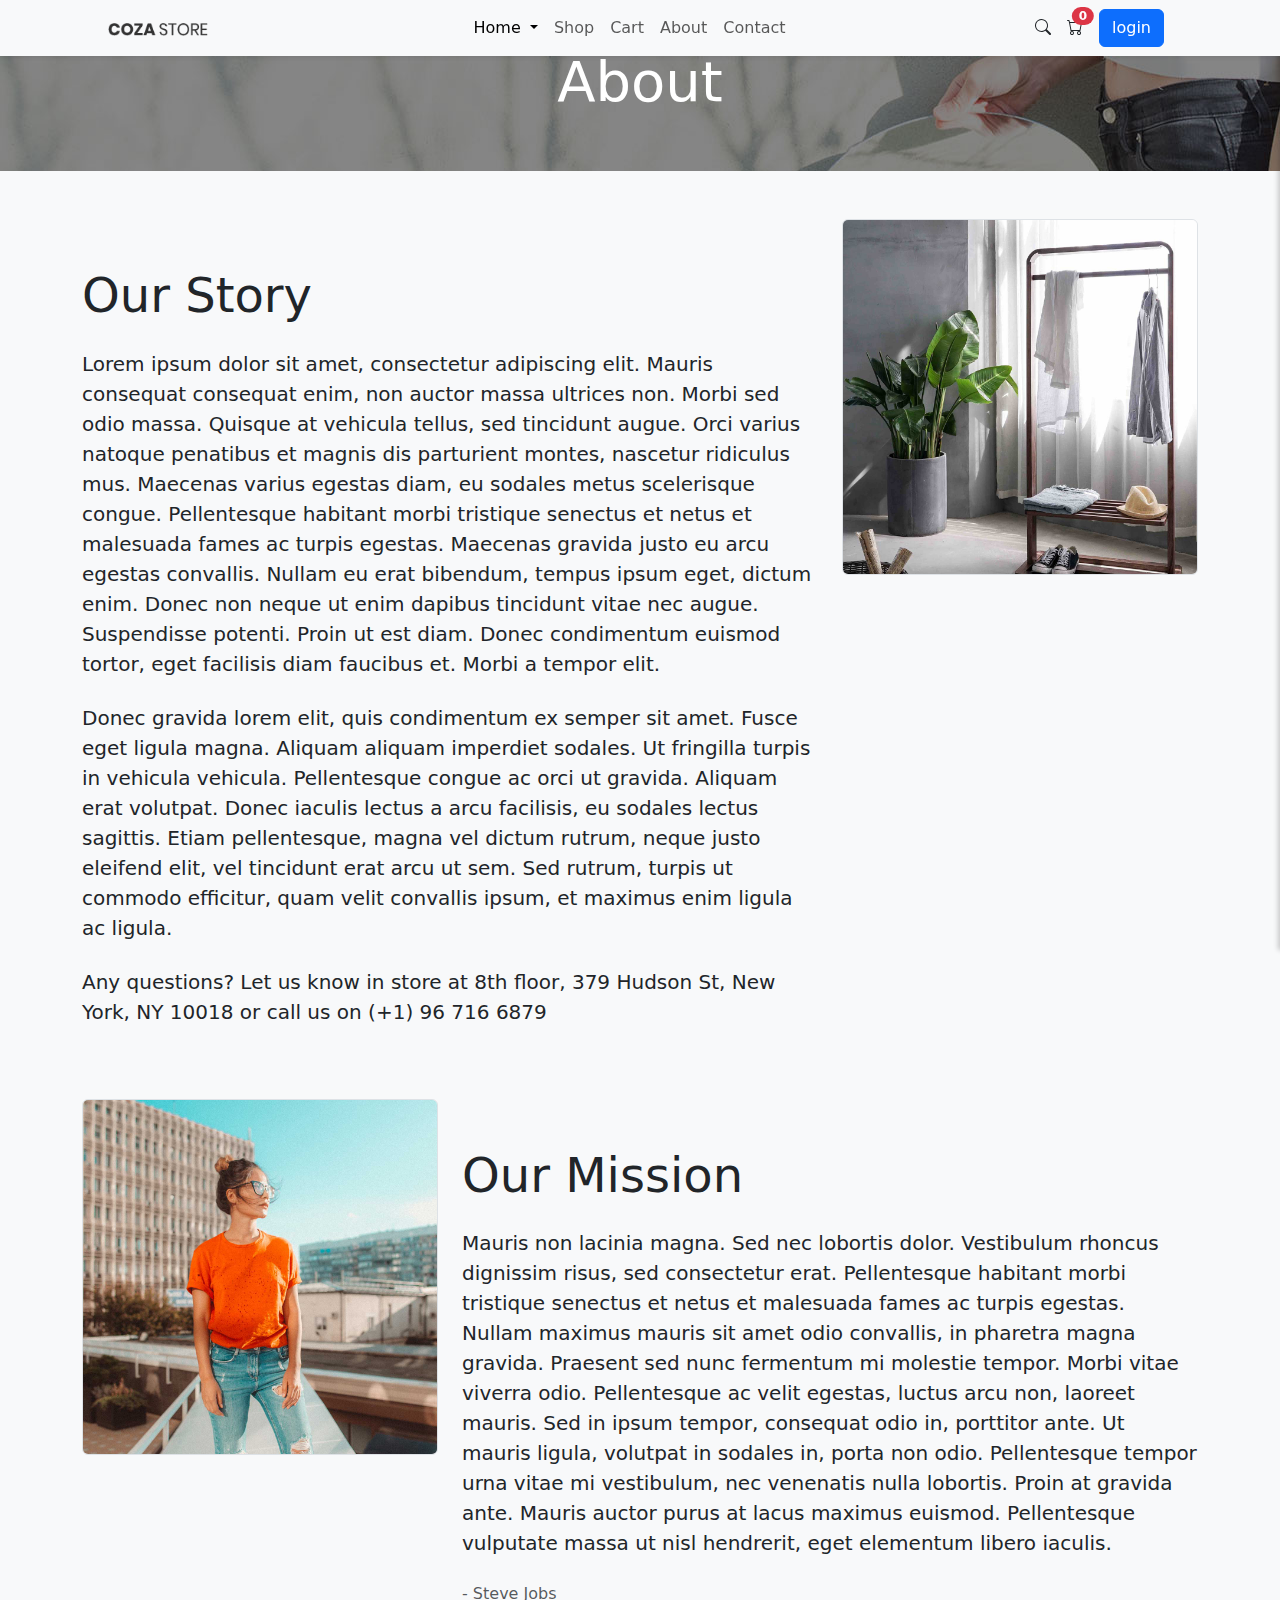
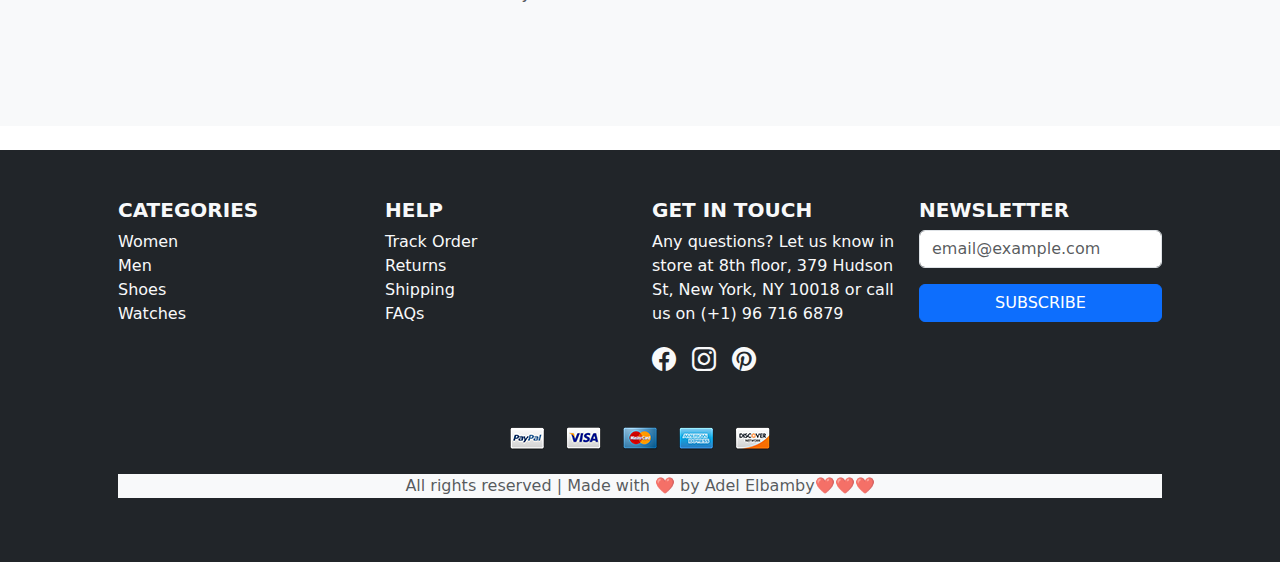
<file: about.html>
<!DOCTYPE html>
<html lang="en">
<head>
    <meta charset="UTF-8">
    <meta name="viewport" content="width=device-width, initial-scale=1.0">
    <title>About</title>

    
    <!-- Bootstrap CSS -->
    <link href="https://cdn.jsdelivr.net/npm/bootstrap@5.3.3/dist/css/bootstrap.min.css" rel="stylesheet">
    <!-- Bootstrap Icons -->
    <link rel="stylesheet" href="https://cdn.jsdelivr.net/npm/bootstrap-icons@1.10.5/font/bootstrap-icons.css">
    <!-- Bootstrap and FontAwesome (for icons) -->

<link rel="stylesheet" href="https://cdn.jsdelivr.net/npm/bootstrap@5.3.0/dist/css/bootstrap.min.css">
<!-- style  -->
 <link rel="stylesheet" href="./style/toggle.css">
</head>
<body>
    <header>
        <nav class="navbar navbar-expand-lg navbar-light bg-light  shadow-sm fixed-top">
            <div class="container-fluid">
                <!-- Logo on the left -->
                <a class="navbar-brand ps-5 ms-5" href="index.html">
                    <img src="./images/icons/logo-01.png" alt="Logo" width="100">
                </a>

                <!-- Navbar toggler for mobile -->
                <button class="navbar-toggler" type="button" data-bs-toggle="collapse" data-bs-target="#navbarNav">
                    <span class="navbar-toggler-icon"></span>
                </button>

                <!-- Navbar links (centered) -->
                <div class="collapse navbar-collapse justify-content-center" id="navbarNav">
                    <ul class="navbar-nav">
                        <li class="nav-item dropdown">
                            <a class="nav-link dropdown-toggle active" href="./index.html" id="homeDropdown" role="button" data-bs-toggle="dropdown">
                                Home
                            </a>
                            <ul class="dropdown-menu">
                                <li><a class="dropdown-item" href="./index.html">Homepage 1</a></li>
                                <li><a class="dropdown-item" href="./index.html">Homepage 2</a></li>
                                <li><a class="dropdown-item" href="./index.html">Homepage 3</a></li>
                            </ul>
                        </li>
                        <li class="nav-item"><a class="nav-link" href="./product.html">Shop</a></li>
                        <li class="nav-item"><a class="nav-link" href="./cart.html">Cart</a></li>
                        <li class="nav-item"><a class="nav-link" href="./about.html">About</a></li>
                        <li class="nav-item"><a class="nav-link" href="./contact.html">Contact</a></li>
                    </ul>
                </div>

                <!-- Icons and buttons on the right -->
                <div class="d-flex align-items-center pe-5 me-5">
                    <a href="#" class="text-dark me-3"><i class="bi bi-search"></i></a>
                    <a href="#" class="text-dark me-3 position-relative" onclick="toggleCart()">
                        <i class="bi bi-cart"></i>
                        <span id="cart-count" class="position-absolute top-0 start-100 translate-middle badge rounded-pill bg-danger">0</span>
                    </a>
                    <a href="./login.html" id="loginButton" class="btn btn-primary me-2">login</a>
                    <a href="#" id="logoutButton" class="btn btn-danger me-2" style="display: none;">logout</a>
                    <p id="userName" class="mb-0"></p>
                </div>
            </div>
        </nav>
    </header>
<!-- ++++++++++++++++++++++++++++++++++++++++++++++++++=cart toggle -------------------------- -->

<!-- Cart Sidebar -->
<div id="cart-sidebar" class="cart-sidebar">
    <div class="cart-header d-flex justify-content-between">
        <h2 > Cart</h2>
        <button class="close text-danger mb-3" onclick="toggleCart()">✖</button>
    </div>
    <div id="cart-items" class="cart-items">
        <!-- Cart items will be dynamically inserted here -->
    </div>
    <div class="cart-footer  ">
        <p>Total: <span id="cart-total">$0.00</span></p>
        <div d-flex >
            <a href="./cart.html" class="cart-btn btn-primary">VIEW CART</a>
        <a href="./checkout.html" class="checkout-btn btn-primary" onclick="cheackout()">CHECKOUT</a>
        </div>
    </div>
</div>

<!-- Overlay -->
<div id="cart-overlay" class="cart-overlay" onclick="toggleCart()"></div>


<!-- Title page -->
<section class="bg-img1 text-center p-4 p-lg-5" style="background-image: url('images/bg-01.jpg');">
    <h2 class="display-4 text-white">
        About
    </h2>
</section>

<!-- Content page -->
<section class="bg-light p-5">
    <div class="container">
        <div class="row mb-5">
            <div class="col-md-7 col-lg-8">
                <div class="pt-5 pr-5 pr-lg-0">
                    <h3 class="display-5 mb-4">
                        Our Story
                    </h3>

                    <p class="lead mb-4">
                        Lorem ipsum dolor sit amet, consectetur adipiscing elit. Mauris consequat consequat enim, non auctor massa ultrices non. Morbi sed odio massa. Quisque at vehicula tellus, sed tincidunt augue. Orci varius natoque penatibus et magnis dis parturient montes, nascetur ridiculus mus. Maecenas varius egestas diam, eu sodales metus scelerisque congue. Pellentesque habitant morbi tristique senectus et netus et malesuada fames ac turpis egestas. Maecenas gravida justo eu arcu egestas convallis. Nullam eu erat bibendum, tempus ipsum eget, dictum enim. Donec non neque ut enim dapibus tincidunt vitae nec augue. Suspendisse potenti. Proin ut est diam. Donec condimentum euismod tortor, eget facilisis diam faucibus et. Morbi a tempor elit.
                    </p>

                    <p class="lead mb-4">
                        Donec gravida lorem elit, quis condimentum ex semper sit amet. Fusce eget ligula magna. Aliquam aliquam imperdiet sodales. Ut fringilla turpis in vehicula vehicula. Pellentesque congue ac orci ut gravida. Aliquam erat volutpat. Donec iaculis lectus a arcu facilisis, eu sodales lectus sagittis. Etiam pellentesque, magna vel dictum rutrum, neque justo eleifend elit, vel tincidunt erat arcu ut sem. Sed rutrum, turpis ut commodo efficitur, quam velit convallis ipsum, et maximus enim ligula ac ligula.
                    </p>

                    <p class="lead mb-4">
                        Any questions? Let us know in store at 8th floor, 379 Hudson St, New York, NY 10018 or call us on (+1) 96 716 6879
                    </p>
                </div>
            </div>

            <div class="col-11 col-md-5 col-lg-4 ml-auto">
                <div class="border rounded overflow-hidden">
                    <div class="hover-effect">
                        <img src="images/about-01.jpg" alt="IMG" class="img-fluid">
                    </div>
                </div>
            </div>
        </div>

        <div class="row">
            <div class="order-md-2 col-md-7 col-lg-8 mb-5">
                <div class="pt-5 pl-5 pl-lg-0">
                    <h3 class="display-5 mb-4">
                        Our Mission
                    </h3>

                    <p class="lead mb-4">
                        Mauris non lacinia magna. Sed nec lobortis dolor. Vestibulum rhoncus dignissim risus, sed consectetur erat. Pellentesque habitant morbi tristique senectus et netus et malesuada fames ac turpis egestas. Nullam maximus mauris sit amet odio convallis, in pharetra magna gravida. Praesent sed nunc fermentum mi molestie tempor. Morbi vitae viverra odio. Pellentesque ac velit egestas, luctus arcu non, laoreet mauris. Sed in ipsum tempor, consequat odio in, porttitor ante. Ut mauris ligula, volutpat in sodales in, porta non odio. Pellentesque tempor urna vitae mi vestibulum, nec venenatis nulla lobortis. Proin at gravida ante. Mauris auctor purus at lacus maximus euismod. Pellentesque vulputate massa ut nisl hendrerit, eget elementum libero iaculis.
                    </p>

                    <div class="border-left pl-4 mb-4">


                        <span class="text-muted">
                            - Steve Jobs
                        </span>
                    </div>
                </div>
            </div>

            <div class="order-md-1 col-11 col-md-5 col-lg-4 ml-auto mb-5">
                <div class="border rounded overflow-hidden">
                    <div class="hover-effect">
                        <img src="images/about-02.jpg" alt="IMG" class="img-fluid">
                    </div>
                </div>
            </div>
        </div>
    </div>
</section>

    <footer class="bg-dark text-light py-5 mt-4 container-fluid" id="container-fluid">
        <div class="container px-5">
            <div class="row">
                <!-- Categories -->
                <div class="col-md-3 mb-4">
                    <h5 class="fw-bold">CATEGORIES</h5>
                    <ul class="list-unstyled">
                        <li><a href="#" class="text-light text-decoration-none">Women</a></li>
                        <li><a href="#" class="text-light text-decoration-none">Men</a></li>
                        <li><a href="#" class="text-light text-decoration-none">Shoes</a></li>
                        <li><a href="#" class="text-light text-decoration-none">Watches</a></li>
                    </ul>
                </div>
    
                <!-- Help -->
                <div class="col-md-3 mb-4">
                    <h5 class="fw-bold">HELP</h5>
                    <ul class="list-unstyled">
                        <li><a href="#" class="text-light text-decoration-none">Track Order</a></li>
                        <li><a href="#" class="text-light text-decoration-none">Returns</a></li>
                        <li><a href="#" class="text-light text-decoration-none">Shipping</a></li>
                        <li><a href="#" class="text-light text-decoration-none">FAQs</a></li>
                    </ul>
                </div>
    
                <!-- Get In Touch -->
                <div class="col-md-3 mb-4">
                    <h5 class="fw-bold">GET IN TOUCH</h5>
                    <p>Any questions? Let us know in store at 8th floor, 379 Hudson St, New York, NY 10018 or call us on (+1) 96 716 6879</p>
                    <div class="d-flex">
                        <a href="#" class="text-light me-3 fs-4"><i class="bi bi-facebook"></i></a>
                        <a href="#" class="text-light me-3 fs-4"><i class="bi bi-instagram"></i></a>
                        <a href="#" class="text-light fs-4"><i class="bi bi-pinterest"></i></a>
                    </div>
                </div>
    
                <!-- Newsletter -->
                <div class="col-md-3 mb-4">
                    <h5 class="fw-bold">NEWSLETTER</h5>
                    <form>
                        <input type="email" class="form-control mb-3" placeholder="email@example.com">
                        <button class="btn btn-primary w-100">SUBSCRIBE</button>
                    </form>
                </div>
            </div>
    
            <!-- Payment Icons -->
            <div class="text-center my-4">
                <img src="images/icons/icon-pay-01.png" alt="PayPal" class="mx-2">
                <img src="images/icons/icon-pay-02.png" alt="Visa" class="mx-2">
                <img src="images/icons/icon-pay-03.png" alt="Mastercard" class="mx-2">
                <img src="images/icons/icon-pay-04.png" alt="Discover" class="mx-2">
                <img src="images/icons/icon-pay-05.png" alt="Amex" class="mx-2">
            </div>
    
            <!-- Copyright -->
            <p class="text-center text-muted smallm text-bg-light">
                All rights reserved | Made with ❤️ by Adel Elbamby❤️❤️❤️
            </p>
        </div>
    </footer>
    <!--=====================================links =================================================  -->
        <!-- Bootstrap JS and Popper.js -->
        <script src="https://cdn.jsdelivr.net/npm/@popperjs/core@2.11.6/dist/umd/popper.min.js"></script>
        <script src="https://cdn.jsdelivr.net/npm/bootstrap@5.3.0-alpha1/dist/js/bootstrap.min.js"></script>
        
    <!-- Bootstrap JS (placed before custom script to prevent errors) -->
    <script src="https://cdn.jsdelivr.net/npm/bootstrap@5.3.3/dist/js/bootstrap.bundle.min.js"></script>
    <!-- script style  -->
     <script src="./logic/cart.toggle.js"></script>
</body>
</html>
</file>
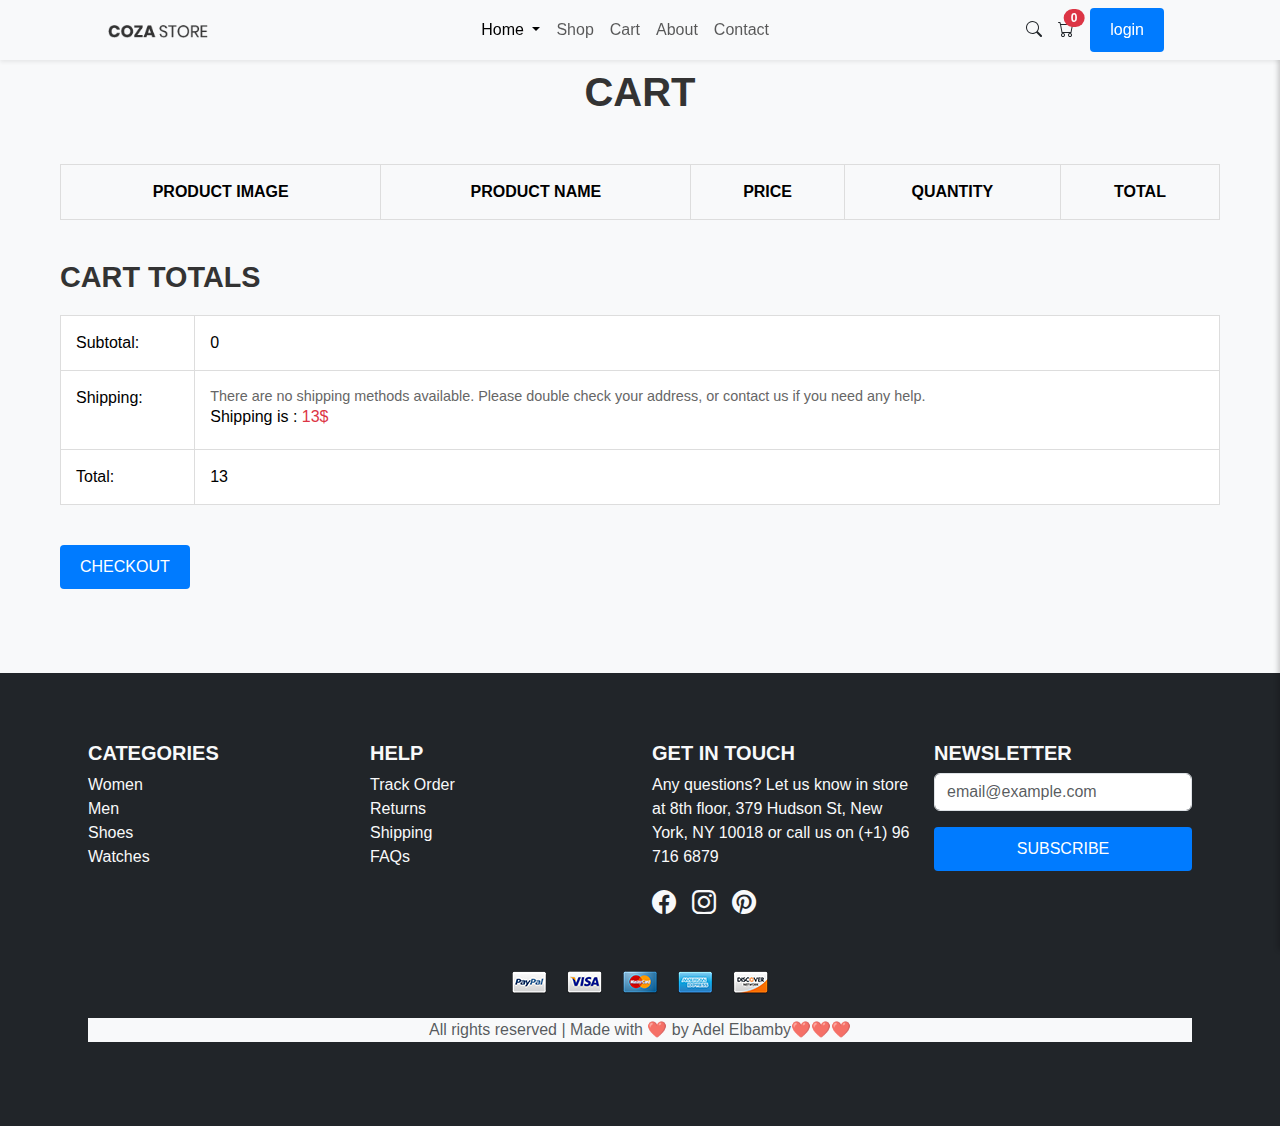
<file: cart.html>
<!DOCTYPE html>
<html lang="en">
<head>
    <meta charset="UTF-8">
    <meta name="viewport" content="width=device-width, initial-scale=1.0">
    <title>Cart Page</title>
      <!-- Bootstrap CSS -->
    <link href="https://cdn.jsdelivr.net/npm/bootstrap@5.3.3/dist/css/bootstrap.min.css" rel="stylesheet">
    <!-- Bootstrap Icons -->
    <link rel="stylesheet" href="https://cdn.jsdelivr.net/npm/bootstrap-icons@1.10.5/font/bootstrap-icons.css">
    <!-- Bootstrap and FontAwesome (for icons) -->
<link rel="stylesheet" href="https://cdn.jsdelivr.net/npm/bootstrap@5.3.0/dist/css/bootstrap.min.css">
    <link href="https://cdn.jsdelivr.net/npm/bootstrap@5.3.0-alpha1/dist/css/bootstrap.min.css" rel="stylesheet">
    <!-- Custom CSS -->
    <link rel="stylesheet" href="./style/cart.css">
    <link rel="stylesheet" href="./style/toggle.css">

</head>
<body>
    <header>
        <nav class="navbar navbar-expand-lg navbar-light bg-light  shadow-sm fixed-top">
            <div class="container-fluid">
                <!-- Logo on the left -->
                <a class="navbar-brand ps-5 ms-5" href="index.html">
                    <img src="./images/icons/logo-01.png" alt="Logo" width="100">
                </a>

                <!-- Navbar toggler for mobile -->
                <button class="navbar-toggler" type="button" data-bs-toggle="collapse" data-bs-target="#navbarNav">
                    <span class="navbar-toggler-icon"></span>
                </button>

                <!-- Navbar links (centered) -->
                <div class="collapse navbar-collapse justify-content-center" id="navbarNav">
                    <ul class="navbar-nav">
                        <li class="nav-item dropdown">
                            <a class="nav-link dropdown-toggle active" href="./index.html" id="homeDropdown" role="button" data-bs-toggle="dropdown">
                                Home
                            </a>
                            <ul class="dropdown-menu">
                                <li><a class="dropdown-item" href="./index.html">Homepage 1</a></li>
                                <li><a class="dropdown-item" href="./index.html">Homepage 2</a></li>
                                <li><a class="dropdown-item" href="./index.html">Homepage 3</a></li>
                            </ul>
                        </li>
                        <li class="nav-item"><a class="nav-link" href="./product.html">Shop</a></li>
                        <li class="nav-item"><a class="nav-link" href="./cart.html">Cart</a></li>
                        <li class="nav-item"><a class="nav-link" href="./about.html">About</a></li>
                        <li class="nav-item"><a class="nav-link" href="./contact.html">Contact</a></li>
                    </ul>
                </div>

                <!-- Icons and buttons on the right -->
                <div class="d-flex align-items-center pe-5 me-5">
                    <a href="#" class="text-dark me-3"><i class="bi bi-search"></i></a>
                    <a href="#" class="text-dark me-3 position-relative" onclick="toggleCart()">
                        <i class="bi bi-cart"></i>
                        <span id="cart-count" class="position-absolute top-0 start-100 translate-middle badge rounded-pill bg-danger">0</span>
                    </a>
                    <a href="./login.html" id="loginButton" class="btn btn-primary me-2">login</a>
                    <a href="#" id="logoutButton" class="btn btn-danger me-2" style="display: none;">logout</a>
                    <p id="userName" class="mb-0"></p>
                </div>
            </div>
        </nav>
    </header>
<!-- ++++++++++++++++++++++++++++++++++++++++++++++++++=cart toggle -------------------------- -->

<!-- Cart Sidebar -->
<div id="cart-sidebar" class="cart-sidebar">
    <div class="cart-header d-flex justify-content-between">
        <h2 > Cart</h2>
        <button class="close text-danger mb-3" onclick="toggleCart()">✖</button>
    </div>
    <div id="cart-items" class="cart-items">
        <!-- Cart items will be dynamically inserted here -->
    </div>
    <div class="cart-footer  ">
        <p>Total: <span id="cart-total">$0.00</span></p>
        <div d-flex >
            <a href="./cart.html" class="cart-btn btn-primary">VIEW CART</a>
        <a href="./checkout.html" class="checkout-btn btn-primary" onclick="cheackout()">CHECKOUT</a>
        </div>
    </div>
</div>

<!-- Overlay -->
<div id="cart-overlay" class="cart-overlay" onclick="toggleCart()"></div>


    <div class="container">
        <h1 class="text-center my-5">CART</h1>

        <!-- Cart Table -->
        <div class="cart-table">
            <table class="table" id="table_product">
                <thead>
                    <tr>
                        <th>PRODUCT IMAGE </th>
                        <th>PRODUCT NAME</th>
                        <th>PRICE</th>
                        <th>QUANTITY</th>
                        <th>TOTAL</th>
                    </tr>
                </thead>

            </table>
        </div>

        <!-- Cart Totals -->
        <div class="cart-totals">
            <h2>CART TOTALS</h2>
            <table class="table">
                <tr>
                    <td>Subtotal:</td>
                    <td id="product_total_price">$54.00</td>
                </tr>
                <tr>
                    <td>Shipping:</td>
                    <td>
                        <p>There are no shipping methods available. Please double check your address, or contact us if you need any help.</p>
                        <h6>Shipping is : <span class="text-danger">13$</span></h6>
                    </td>
                </tr>
                <tr>
                    <td>Total:</td>
                    <td id="product_total_price_shipping">$54.00</td>
                </tr>
            </table>
        </div>

        <!-- Coupon Code and Buttons -->
        <div class="coupon-buttons">

            <div class="buttons">
                <a href="./checkout.html" onclick="cheackout()" class="btn btn-primary">CHECKOUT</a>
            </div>
        </div>
    </div>

    <!-- =================foooter///////////// -->
    <div class="bg-dark container-fluid text-light py-5 mt-4 " >
        <div class="container px-5">
            <div class="row">
                <!-- Categories -->
                <div class="col-md-3 mb-4">
                    <h5 class="fw-bold">CATEGORIES</h5>
                    <ul class="list-unstyled">
                        <li><a href="#" class="text-light text-decoration-none">Women</a></li>
                        <li><a href="#" class="text-light text-decoration-none">Men</a></li>
                        <li><a href="#" class="text-light text-decoration-none">Shoes</a></li>
                        <li><a href="#" class="text-light text-decoration-none">Watches</a></li>
                    </ul>
                </div>
    
                <!-- Help -->
                <div class="col-md-3 mb-4">
                    <h5 class="fw-bold">HELP</h5>
                    <ul class="list-unstyled">
                        <li><a href="#" class="text-light text-decoration-none">Track Order</a></li>
                        <li><a href="#" class="text-light text-decoration-none">Returns</a></li>
                        <li><a href="#" class="text-light text-decoration-none">Shipping</a></li>
                        <li><a href="#" class="text-light text-decoration-none">FAQs</a></li>
                    </ul>
                </div>
    
                <!-- Get In Touch -->
                <div class="col-md-3 mb-4">
                    <h5 class="fw-bold">GET IN TOUCH</h5>
                    <p>Any questions? Let us know in store at 8th floor, 379 Hudson St, New York, NY 10018 or call us on (+1) 96 716 6879</p>
                    <div class="d-flex">
                        <a href="#" class="text-light me-3 fs-4"><i class="bi bi-facebook"></i></a>
                        <a href="#" class="text-light me-3 fs-4"><i class="bi bi-instagram"></i></a>
                        <a href="#" class="text-light fs-4"><i class="bi bi-pinterest"></i></a>
                    </div>
                </div>
    
                <!-- Newsletter -->
                <div class="col-md-3 mb-4">
                    <h5 class="fw-bold">NEWSLETTER</h5>
                    <form>
                        <input type="email" class="form-control mb-3" placeholder="email@example.com">
                        <button class="btn btn-primary w-100">SUBSCRIBE</button>
                    </form>
                </div>
            </div>
    
            <!-- Payment Icons -->
            <div class="text-center my-4">
                <img src="images/icons/icon-pay-01.png" alt="PayPal" class="mx-2">
                <img src="images/icons/icon-pay-02.png" alt="Visa" class="mx-2">
                <img src="images/icons/icon-pay-03.png" alt="Mastercard" class="mx-2">
                <img src="images/icons/icon-pay-04.png" alt="Discover" class="mx-2">
                <img src="images/icons/icon-pay-05.png" alt="Amex" class="mx-2">
            </div>
    
            <!-- Copyright -->
            <p class="text-center text-muted smallm text-bg-light">
                All rights reserved | Made with ❤️ by Adel Elbamby❤️❤️❤️
                
        </div>
    </div>

   <script src="logic/cart.js"></script>
   <script src="./logic/cart.toggle.js"></script>
</body>
</html>
</file>
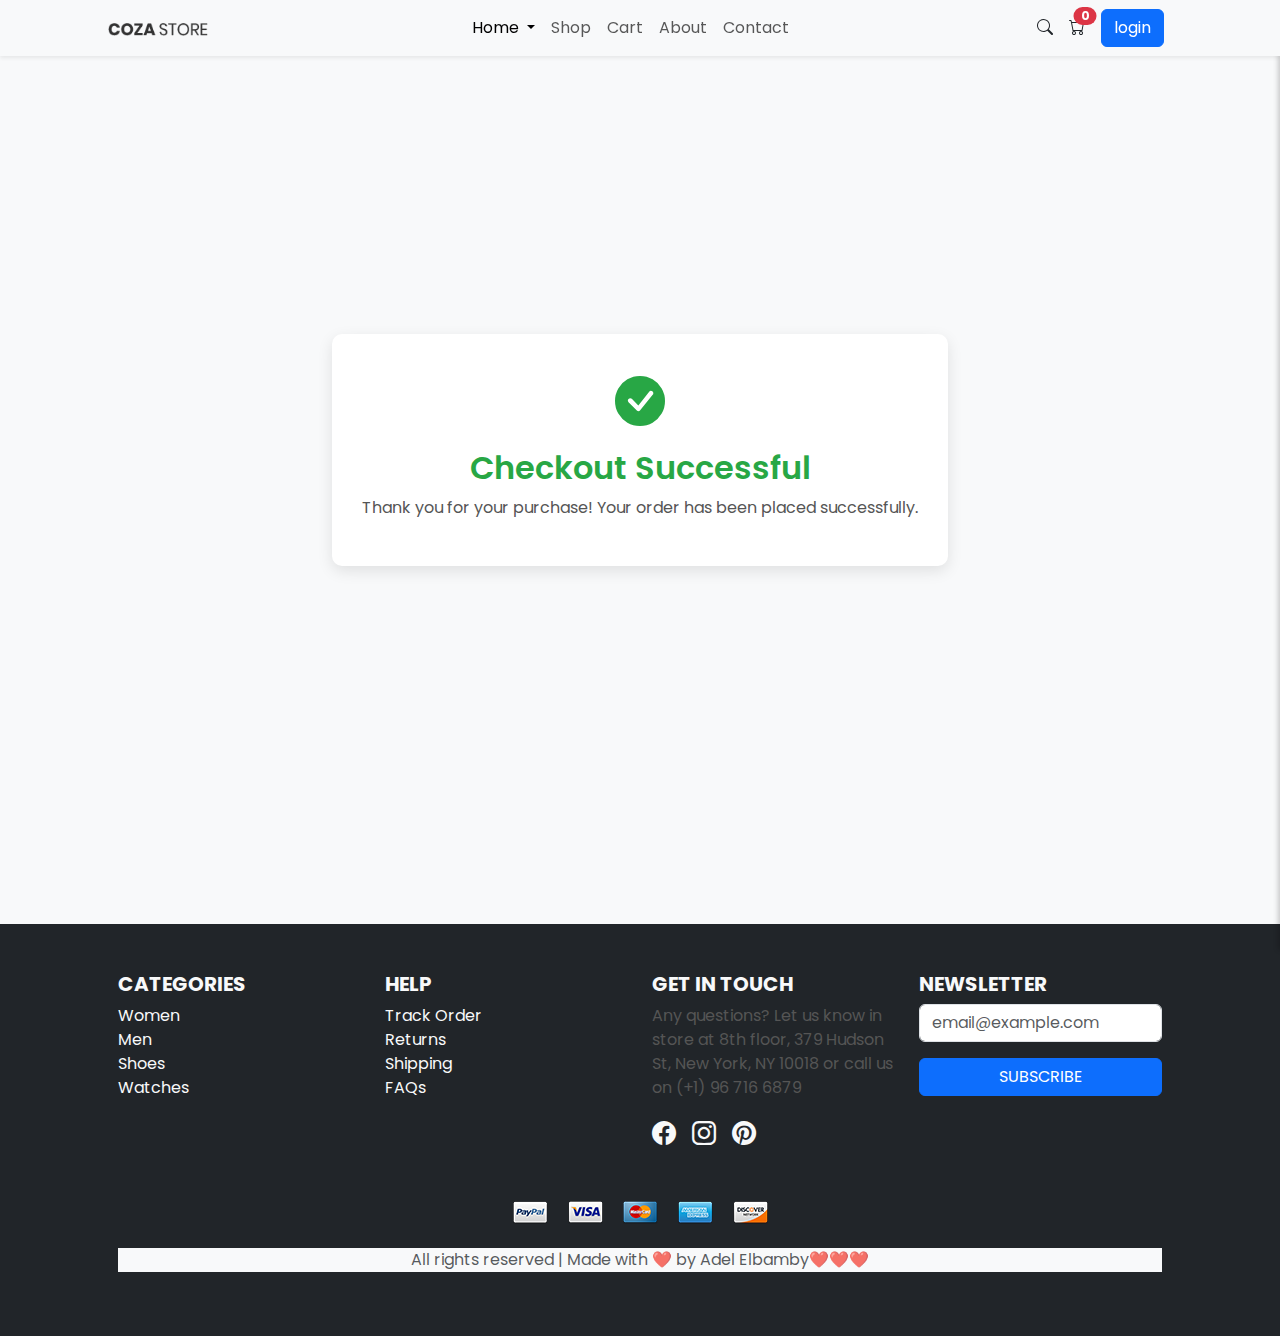
<file: checkout.html>
<!DOCTYPE html>
<html lang="en">
<head>
    <meta charset="UTF-8">
    <meta name="viewport" content="width=device-width, initial-scale=1.0">
    
    <!-- Bootstrap CSS -->
    <link href="https://cdn.jsdelivr.net/npm/bootstrap@5.3.3/dist/css/bootstrap.min.css" rel="stylesheet">
    <!-- Bootstrap Icons -->
    <link rel="stylesheet" href="https://cdn.jsdelivr.net/npm/bootstrap-icons@1.10.5/font/bootstrap-icons.css">
    <!-- Google Font -->
    <link href="https://fonts.googleapis.com/css2?family=Poppins:wght@300;400;600&display=swap" rel="stylesheet">
    <!-- Custom CSS -->
    <link rel="stylesheet" href="./style/cheakout.css">
    <link rel="stylesheet" href="./style/toggle.css">
    <title>Checkout Success</title>
</head>
<body>
    <header>
        <nav class="navbar navbar-expand-lg navbar-light bg-light  shadow-sm fixed-top">
            <div class="container-fluid">
                <!-- Logo on the left -->
                <a class="navbar-brand ps-5 ms-5" href="index.html">
                    <img src="./images/icons/logo-01.png" alt="Logo" width="100">
                </a>

                <!-- Navbar toggler for mobile -->
                <button class="navbar-toggler" type="button" data-bs-toggle="collapse" data-bs-target="#navbarNav">
                    <span class="navbar-toggler-icon"></span>
                </button>

                <!-- Navbar links (centered) -->
                <div class="collapse navbar-collapse justify-content-center" id="navbarNav">
                    <ul class="navbar-nav">
                        <li class="nav-item dropdown">
                            <a class="nav-link dropdown-toggle active" href="./index.html" id="homeDropdown" role="button" data-bs-toggle="dropdown">
                                Home
                            </a>
                            <ul class="dropdown-menu">
                                <li><a class="dropdown-item" href="./index.html">Homepage 1</a></li>
                                <li><a class="dropdown-item" href="./index.html">Homepage 2</a></li>
                                <li><a class="dropdown-item" href="./index.html">Homepage 3</a></li>
                            </ul>
                        </li>
                        <li class="nav-item"><a class="nav-link" href="./product.html">Shop</a></li>
                        <li class="nav-item"><a class="nav-link" href="./cart.html">Cart</a></li>
                        <li class="nav-item"><a class="nav-link" href="./about.html">About</a></li>
                        <li class="nav-item"><a class="nav-link" href="./contact.html">Contact</a></li>
                    </ul>
                </div>

                <!-- Icons and buttons on the right -->
                <div class="d-flex align-items-center pe-5 me-5">
                    <a href="#" class="text-dark me-3"><i class="bi bi-search"></i></a>
                    <a href="#" class="text-dark me-3 position-relative" onclick="toggleCart()">
                        <i class="bi bi-cart"></i>
                        <span id="cart-count" class="position-absolute top-0 start-100 translate-middle badge rounded-pill bg-danger">0</span>
                    </a>
                    <a href="./login.html" id="loginButton" class="btn btn-primary me-2">login</a>
                    <a href="#" id="logoutButton" class="btn btn-danger me-2" style="display: none;">logout</a>
                    <p id="userName" class="mb-0"></p>
                </div>
            </div>
        </nav>
    </header>
<!-- ++++++++++++++++++++++++++++++++++++++++++++++++++=cart toggle -------------------------- -->

<!-- Cart Sidebar -->
<div id="cart-sidebar" class="cart-sidebar">
    <div class="cart-header d-flex justify-content-between">
        <h2 > Cart</h2>
        <button class="close text-danger mb-3" onclick="toggleCart()">✖</button>
    </div>
    <div id="cart-items" class="cart-items">
        <!-- Cart items will be dynamically inserted here -->
    </div>
    <div class="cart-footer  ">
        <p>Total: <span id="cart-total">$0.00</span></p>
        <div d-flex >
            <a href="./cart.html" class="cart-btn btn-primary">VIEW CART</a>
        <a href="./checkout.html" class="checkout-btn btn-primary" onclick="cheackout()">CHECKOUT</a>
        </div>
    </div>
</div>

<!-- Overlay -->
<div id="cart-overlay" class="cart-overlay" onclick="toggleCart()"></div>


<!-- //////////////////////////////////////////////////////////// -->
<div class="cheak">
    <div class="success-box">
        <i class="bi bi-check-circle-fill success-icon"></i>
        <h2>Checkout Successful</h2>
        <p>Thank you for your purchase! Your order has been placed successfully.</p>
    </div>
</div>

<!-- /fooooooooooter -->

<footer class="bg-dark container-fluid  text-light py-5 mt-4 " >
    <div class="container px-5">
        <div class="row">
            <!-- Categories -->
            <div class="col-md-3 mb-4">
                <h5 class="fw-bold">CATEGORIES</h5>
                <ul class="list-unstyled">
                    <li><a href="#" class="text-light text-decoration-none">Women</a></li>
                    <li><a href="#" class="text-light text-decoration-none">Men</a></li>
                    <li><a href="#" class="text-light text-decoration-none">Shoes</a></li>
                    <li><a href="#" class="text-light text-decoration-none">Watches</a></li>
                </ul>
            </div>

            <!-- Help -->
            <div class="col-md-3 mb-4">
                <h5 class="fw-bold">HELP</h5>
                <ul class="list-unstyled">
                    <li><a href="#" class="text-light text-decoration-none">Track Order</a></li>
                    <li><a href="#" class="text-light text-decoration-none">Returns</a></li>
                    <li><a href="#" class="text-light text-decoration-none">Shipping</a></li>
                    <li><a href="#" class="text-light text-decoration-none">FAQs</a></li>
                </ul>
            </div>

            <!-- Get In Touch -->
            <div class="col-md-3 mb-4">
                <h5 class="fw-bold">GET IN TOUCH</h5>
                <p>Any questions? Let us know in store at 8th floor, 379 Hudson St, New York, NY 10018 or call us on (+1) 96 716 6879</p>
                <div class="d-flex">
                    <a href="#" class="text-light me-3 fs-4"><i class="bi bi-facebook"></i></a>
                    <a href="#" class="text-light me-3 fs-4"><i class="bi bi-instagram"></i></a>
                    <a href="#" class="text-light fs-4"><i class="bi bi-pinterest"></i></a>
                </div>
            </div>

            <!-- Newsletter -->
            <div class="col-md-3 mb-4">
                <h5 class="fw-bold">NEWSLETTER</h5>
                <form>
                    <input type="email" class="form-control mb-3" placeholder="email@example.com">
                    <button class="btn btn-primary w-100">SUBSCRIBE</button>
                </form>
            </div>
        </div>

        <!-- Payment Icons -->
        <div class="text-center my-4">
            <img src="images/icons/icon-pay-01.png" alt="PayPal" class="mx-2">
            <img src="images/icons/icon-pay-02.png" alt="Visa" class="mx-2">
            <img src="images/icons/icon-pay-03.png" alt="Mastercard" class="mx-2">
            <img src="images/icons/icon-pay-04.png" alt="Discover" class="mx-2">
            <img src="images/icons/icon-pay-05.png" alt="Amex" class="mx-2">
        </div>

        <!-- Copyright -->
        <p class="text-center text-muted smallm text-bg-light">
            All rights reserved | Made with ❤️ by Adel Elbamby❤️❤️❤️
            
    </div>
</footer>

<script src="./logic/cart.toggle.js"></script>
</body>
</html>
</file>
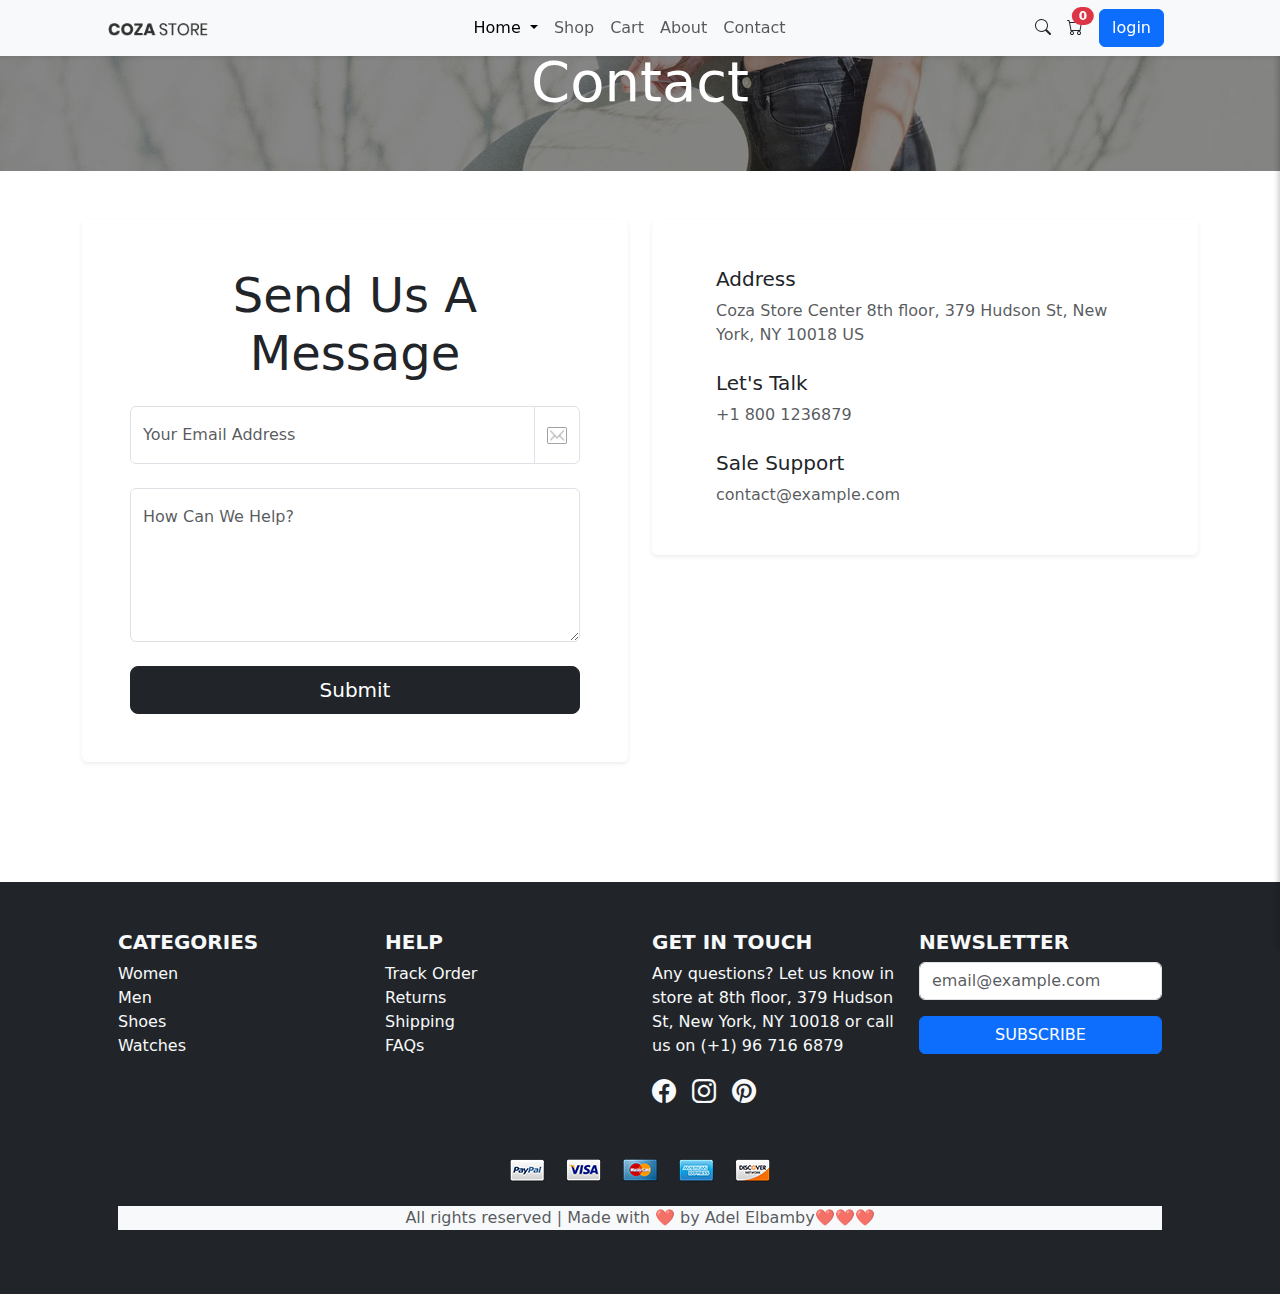
<file: contact.html>
<!DOCTYPE html>
<html lang="en">
<head>
    <meta charset="UTF-8">
    <meta name="viewport" content="width=device-width, initial-scale=1.0">
    <title>About</title>

    
    <!-- Bootstrap CSS -->
    <link href="https://cdn.jsdelivr.net/npm/bootstrap@5.3.3/dist/css/bootstrap.min.css" rel="stylesheet">
    <!-- Bootstrap Icons -->
    <link rel="stylesheet" href="https://cdn.jsdelivr.net/npm/bootstrap-icons@1.10.5/font/bootstrap-icons.css">
    <!-- Bootstrap and FontAwesome (for icons) -->

<link rel="stylesheet" href="https://cdn.jsdelivr.net/npm/bootstrap@5.3.0/dist/css/bootstrap.min.css">
<!-- style  -->
 <link rel="stylesheet" href="./style/toggle.css">
</head>
<body>
    <header>
        <nav class="navbar navbar-expand-lg navbar-light bg-light  shadow-sm fixed-top">
            <div class="container-fluid">
                <!-- Logo on the left -->
                <a class="navbar-brand ps-5 ms-5" href="index.html">
                    <img src="./images/icons/logo-01.png" alt="Logo" width="100">
                </a>

                <!-- Navbar toggler for mobile -->
                <button class="navbar-toggler" type="button" data-bs-toggle="collapse" data-bs-target="#navbarNav">
                    <span class="navbar-toggler-icon"></span>
                </button>

                <!-- Navbar links (centered) -->
                <div class="collapse navbar-collapse justify-content-center" id="navbarNav">
                    <ul class="navbar-nav">
                        <li class="nav-item dropdown">
                            <a class="nav-link dropdown-toggle active" href="./index.html" id="homeDropdown" role="button" data-bs-toggle="dropdown">
                                Home
                            </a>
                            <ul class="dropdown-menu">
                                <li><a class="dropdown-item" href="./index.html">Homepage 1</a></li>
                                <li><a class="dropdown-item" href="./index.html">Homepage 2</a></li>
                                <li><a class="dropdown-item" href="./index.html">Homepage 3</a></li>
                            </ul>
                        </li>
                        <li class="nav-item"><a class="nav-link" href="./product.html">Shop</a></li>
                        <li class="nav-item"><a class="nav-link" href="./cart.html">Cart</a></li>
                        <li class="nav-item"><a class="nav-link" href="./about.html">About</a></li>
                        <li class="nav-item"><a class="nav-link" href="./contact.html">Contact</a></li>
                    </ul>
                </div>

                <!-- Icons and buttons on the right -->
                <div class="d-flex align-items-center pe-5 me-5">
                    <a href="#" class="text-dark me-3"><i class="bi bi-search"></i></a>
                    <a href="#" class="text-dark me-3 position-relative" onclick="toggleCart()">
                        <i class="bi bi-cart"></i>
                        <span id="cart-count" class="position-absolute top-0 start-100 translate-middle badge rounded-pill bg-danger">0</span>
                    </a>
                    <a href="./login.html" id="loginButton" class="btn btn-primary me-2">login</a>
                    <a href="#" id="logoutButton" class="btn btn-danger me-2" style="display: none;">logout</a>
                    <p id="userName" class="mb-0"></p>
                </div>
            </div>
        </nav>
    </header>
<!-- ++++++++++++++++++++++++++++++++++++++++++++++++++=cart toggle -------------------------- -->

<!-- Cart Sidebar -->
<div id="cart-sidebar" class="cart-sidebar">
    <div class="cart-header d-flex justify-content-between">
        <h2 > Cart</h2>
        <button class="close text-danger mb-3" onclick="toggleCart()">✖</button>
    </div>
    <div id="cart-items" class="cart-items">
        <!-- Cart items will be dynamically inserted here -->
    </div>
    <div class="cart-footer  ">
        <p>Total: <span id="cart-total">$0.00</span></p>
        <div d-flex >
            <a href="./cart.html" class="cart-btn btn-primary">VIEW CART</a>
        <a href="./checkout.html" class="checkout-btn btn-primary" onclick="cheackout()">CHECKOUT</a>
        </div>
    </div>
</div>

<!-- Overlay -->
<div id="cart-overlay" class="cart-overlay" onclick="toggleCart()"></div>


<!-- Title page -->
<section class="text-center py-5" style="background-image: url('images/bg-01.jpg'); background-size: cover; background-position: center;">
    <h2 class="display-4 text-white">
        Contact
    </h2>
</section>

<!-- Content page -->
<section class="py-5">
    <div class="container">
        <div class="row">
            <!-- Contact Form -->
            <div class="col-lg-6 col-md-12 mb-5">
                <div class="bg-white p-4 p-lg-5 shadow-sm rounded">
                    <form>
                        <h4 class="text-center mb-4 display-5">
                            Send Us A Message
                        </h4>

                        <div class="input-group mb-4">
                            <input class="form-control py-3" type="text" name="email" placeholder="Your Email Address">
                            <span class="input-group-text bg-white">
                                <img src="images/icons/icon-email.png" alt="ICON" class="img-fluid" style="width: 20px;">
                            </span>
                        </div>

                        <div class="mb-4">
                            <textarea class="form-control py-3" name="msg" placeholder="How Can We Help?" rows="5"></textarea>
                        </div>

                        <button class="btn btn-dark btn-lg w-100">
                            Submit
                        </button>
                    </form>
                </div>
            </div>

            <!-- Contact Information -->
            <div class="col-lg-6 col-md-12">
                <div class="bg-white p-4 p-lg-5 shadow-sm rounded">
                    <!-- Address -->
                    <div class="d-flex align-items-center mb-4">
                        <span class="me-3 fs-4">
                            <i class="lnr lnr-map-marker"></i>
                        </span>
                        <div>
                            <h5 class="mb-2">Address</h5>
                            <p class="text-muted mb-0">
                                Coza Store Center 8th floor, 379 Hudson St, New York, NY 10018 US
                            </p>
                        </div>
                    </div>

                    <!-- Phone -->
                    <div class="d-flex align-items-center mb-4">
                        <span class="me-3 fs-4">
                            <i class="lnr lnr-phone-handset"></i>
                        </span>
                        <div>
                            <h5 class="mb-2">Let's Talk</h5>
                            <p class="text-muted mb-0">
                                +1 800 1236879
                            </p>
                        </div>
                    </div>

                    <!-- Email -->
                    <div class="d-flex align-items-center">
                        <span class="me-3 fs-4">
                            <i class="lnr lnr-envelope"></i>
                        </span>
                        <div>
                            <h5 class="mb-2">Sale Support</h5>
                            <p class="text-muted mb-0">
                                contact@example.com
                            </p>
                        </div>
                    </div>
                </div>
            </div>
        </div>
    </div>
</section>

    <footer class="bg-dark text-light py-5 mt-4 container-fluid" id="container-fluid">
        <div class="container px-5">
            <div class="row">
                <!-- Categories -->
                <div class="col-md-3 mb-4">
                    <h5 class="fw-bold">CATEGORIES</h5>
                    <ul class="list-unstyled">
                        <li><a href="#" class="text-light text-decoration-none">Women</a></li>
                        <li><a href="#" class="text-light text-decoration-none">Men</a></li>
                        <li><a href="#" class="text-light text-decoration-none">Shoes</a></li>
                        <li><a href="#" class="text-light text-decoration-none">Watches</a></li>
                    </ul>
                </div>
    
                <!-- Help -->
                <div class="col-md-3 mb-4">
                    <h5 class="fw-bold">HELP</h5>
                    <ul class="list-unstyled">
                        <li><a href="#" class="text-light text-decoration-none">Track Order</a></li>
                        <li><a href="#" class="text-light text-decoration-none">Returns</a></li>
                        <li><a href="#" class="text-light text-decoration-none">Shipping</a></li>
                        <li><a href="#" class="text-light text-decoration-none">FAQs</a></li>
                    </ul>
                </div>
    
                <!-- Get In Touch -->
                <div class="col-md-3 mb-4">
                    <h5 class="fw-bold">GET IN TOUCH</h5>
                    <p>Any questions? Let us know in store at 8th floor, 379 Hudson St, New York, NY 10018 or call us on (+1) 96 716 6879</p>
                    <div class="d-flex">
                        <a href="#" class="text-light me-3 fs-4"><i class="bi bi-facebook"></i></a>
                        <a href="#" class="text-light me-3 fs-4"><i class="bi bi-instagram"></i></a>
                        <a href="#" class="text-light fs-4"><i class="bi bi-pinterest"></i></a>
                    </div>
                </div>
    
                <!-- Newsletter -->
                <div class="col-md-3 mb-4">
                    <h5 class="fw-bold">NEWSLETTER</h5>
                    <form>
                        <input type="email" class="form-control mb-3" placeholder="email@example.com">
                        <button class="btn btn-primary w-100">SUBSCRIBE</button>
                    </form>
                </div>
            </div>
    
            <!-- Payment Icons -->
            <div class="text-center my-4">
                <img src="images/icons/icon-pay-01.png" alt="PayPal" class="mx-2">
                <img src="images/icons/icon-pay-02.png" alt="Visa" class="mx-2">
                <img src="images/icons/icon-pay-03.png" alt="Mastercard" class="mx-2">
                <img src="images/icons/icon-pay-04.png" alt="Discover" class="mx-2">
                <img src="images/icons/icon-pay-05.png" alt="Amex" class="mx-2">
            </div>
    
            <!-- Copyright -->
            <p class="text-center text-muted smallm text-bg-light">
                All rights reserved | Made with ❤️ by Adel Elbamby❤️❤️❤️
            </p>
        </div>
    </footer>
    <!--=====================================links =================================================  -->
        <!-- Bootstrap JS and Popper.js -->
        <script src="https://cdn.jsdelivr.net/npm/@popperjs/core@2.11.6/dist/umd/popper.min.js"></script>
        <script src="https://cdn.jsdelivr.net/npm/bootstrap@5.3.0-alpha1/dist/js/bootstrap.min.js"></script>
        
    <!-- Bootstrap JS (placed before custom script to prevent errors) -->
    <script src="https://cdn.jsdelivr.net/npm/bootstrap@5.3.3/dist/js/bootstrap.bundle.min.js"></script>
    <!-- script style  -->
     <script src="./logic/cart.toggle.js"></script>
</body>
</html>
</file>
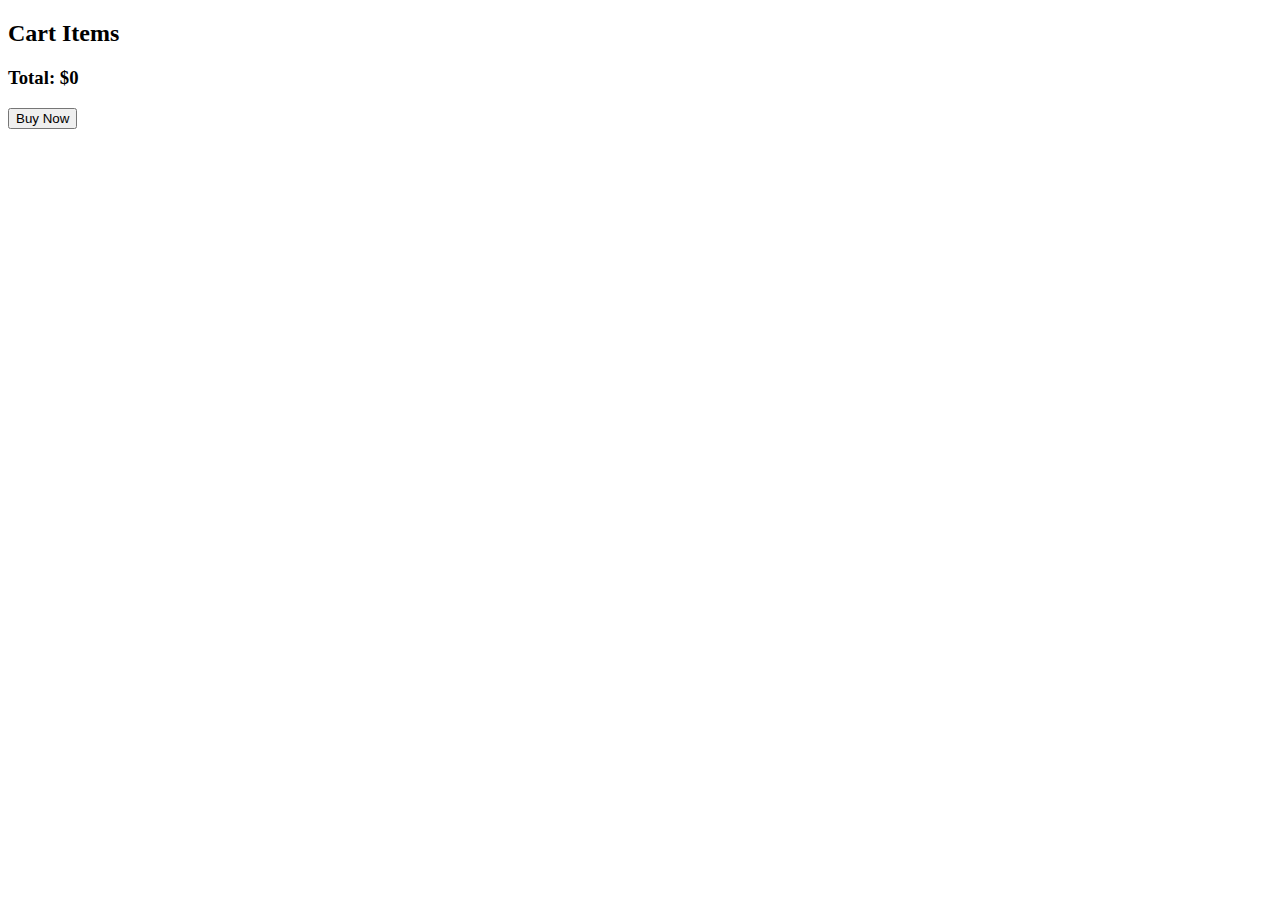
<file: pages/cart.html>
<!DOCTYPE html>
<html lang="en">
<head>
    <meta charset="UTF-8">
    <meta name="viewport" content="width=device-width, initial-scale=1.0">
    
    <title>Document</title>
</head>
<body>
    <div class="cart">
        <h2>Cart Items</h2>
        <div id="cart-items"></div>
        <h3>Total: $<span id="total">0</span></h3>
        <button onclick="checkout()">Buy Now</button>
    </div>
    
</body>
</html>
</file>
<file: style/toggle.css>
/* Cart Sidebar */
.cart-sidebar {
    position: fixed;
    top: 0;
    margin-top: 50px;
    right: -400px; 
    width: 400px;
    height: 100%;
    background: white;
    box-shadow: -2px 0 5px rgba(0, 0, 0, 0.2);
    transition: 0.3s ease-in-out;
    padding: 20px;
    z-index: 1000;
}

.cart-sidebar.active {
    right: 0;
}


.cart-overlay {
    position: fixed;
    top: 0;
    left: 0;
    width: 100%;
    height: 100%;
    background: rgba(0, 0, 0, 0.5);
    display: none;
    z-index: 900;
}

/* Show Overlay */
.cart-overlay.active {
    display: block;
}

/* Cart Items */
.cart-items {
    max-height: 45vh;
    overflow-y: auto;
    /* display: flex; */
    /* justify-content: center; */
    /* text-align: center; */
}

.cart-item {
    display: flex;
    justify-content: space-around;
    align-items: center;
    padding: 10px;
    border-bottom: 1px solid #ddd;
}

.close {
    border: none;
    position: relative;
    left : 0 ;
    background: transparent;
    font-size: 20px;
    cursor: pointer;
}


.cart-footer {
    position: absolute;
    bottom: 0px;
    top: 70%;
    width: 100%;
    text-align: center;
}

/* Cart Count Badge */
#cart-count {
    font-size: 12px;
    padding: 3px 7px;
}

/* .checkout, .cart {
    background-color: #191818;
}
.checkout , .cart:hover {
    background-color: #ddd;
    color: #191818;
    border: 2px solid #191818;
} */
</file>
<file: style/cart.css>
/* General Styles */
body {
font-family: Arial, sans-serif;
margin: 0;
padding: 0;
background-color: #f8f9fa;
}

.container {
max-width: 1200px;
margin: 0 auto;
padding: 20px;
}

h1 {
font-size: 2.5rem;
font-weight: bold;
color: #333;
}

h2 {
font-size: 1.8rem;
font-weight: bold;
color: #333;
margin-bottom: 20px;
}

/* Cart Table */
.cart-table {
margin-bottom: 40px;
}

.cart-table table {
width: 100%;
border-collapse: collapse;
}

.cart-table th,
.cart-table td {
padding: 15px;
border: 1px solid #ddd;
text-align: center;
}

.cart-table th {
background-color: #f8f9fa;
font-weight: bold;
}
td img {
    width: 60px;
    height: 50px;
}
.quantity-input {
width: 60px;
padding: 5px;
text-align: center;
border: 1px solid #ddd;
border-radius: 4px;
}

/* Cart Totals */
.cart-totals {
margin-bottom: 40px;
}

.cart-totals table {
width: 100%;
border-collapse: collapse;
}

.cart-totals td {
padding: 15px;
border: 1px solid #ddd;
}

.cart-totals p {
margin: 0;
font-size: 0.9rem;
color: #666;
}

/* Coupon Code and Buttons */
.coupon-buttons {
display: flex;
justify-content: space-between;
align-items: center;
margin-bottom: 40px;
}

.coupon {
display: flex;
gap: 10px;
}

.coupon input {
width: 200px;
}

.buttons {
display: flex;
gap: 10px;
}

.btn {
padding: 10px 20px;
font-size: 1rem;
border-radius: 4px;
cursor: pointer;
transition: background-color 0.3s ease;
}

.btn-primary {
background-color: #007bff;
color: #fff;
border: none;
}

.btn-primary:hover {
background-color: #0056b3;
}

.btn-secondary {
background-color: #6c757d;
color: #fff;
border: none;
}

.btn-secondary:hover {
background-color: #5a6268;
}
</file>
<file: style/cheakout.css>
body {
            font-family: 'Poppins', sans-serif;
            background-color: #f8f9fa;
            height: 100vh;
           padding: 0;
           margin: 0;
        }
        .cheak{
            height: 100vh;
            display: flex;
            justify-content: center;
            align-items: center;
        }
        .success-box {
            text-align: center;
            background: white;
            padding: 30px;
            border-radius: 10px;
            box-shadow: 0px 5px 15px rgba(0, 0, 0, 0.1);
            animation: fadeInUp 2s ease-in-out;
        }

        .success-icon {
            font-size: 50px;
            color: #28a745;
            animation: bounce 2s infinite;
        }

        h2 {
            color: #28a745;
            font-weight: 600;
            margin-top: 10px;
        }

        p {
            color: #555;
            font-size: 16px;
        }

        /* Animations */
        @keyframes fadeInUp {
            from {
                opacity: 0;
                transform: translateY(40px);
            }
            to {
                opacity: 1;
                transform: translateY(0);
            }
        }

        @keyframes bounce {
            0%, 100% {
                transform: translateY(0);
            }
            50% {
                transform: translateY(-10px);
            }
        }
</file>
